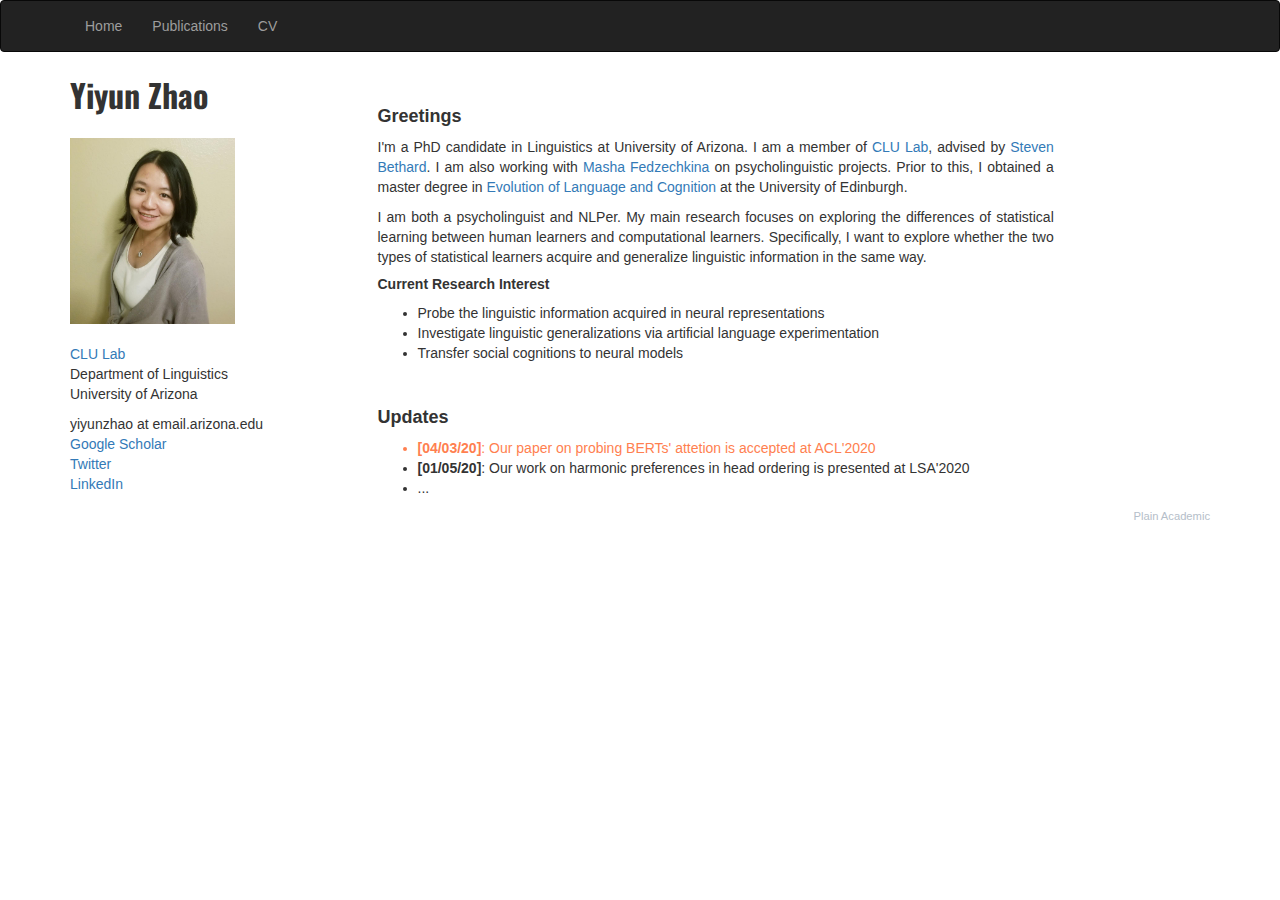
<file: index.html>
<!DOCTYPE html>
<!--
    Plain-Academic by Vasilios Mavroudis
    Released under the  Simplified BSD License/FreeBSD (2-clause) License.
    https://github.com/mavroudisv/plain-academic
-->

<html lang="en">
<head>
  <title>Yiyun Zhao</title>
  <meta charset="utf-8">
  <meta name="viewport" content="width=device-width, initial-scale=1">
  <link rel="stylesheet" href="https://maxcdn.bootstrapcdn.com/bootstrap/3.3.6/css/bootstrap.min.css">
  <script src="https://ajax.googleapis.com/ajax/libs/jquery/1.12.0/jquery.min.js"></script>
  <script src="https://maxcdn.bootstrapcdn.com/bootstrap/3.3.6/js/bootstrap.min.js"></script>
  <link href='https://fonts.googleapis.com/css?family=Oswald:700' rel='stylesheet' type='text/css'>
</head>
<body>


<!-- Navigation -->
<header>
    <nav class="navbar navbar-inverse">
      <div class="container">
		<ul class="nav navbar-nav">
              <li><a href="index.html">Home</a></li>
              <!--<li><a href="#">Projects</a></li>-->
              <li><a href="publications.html">Publications</a></li> 
              <li><a href="files/CV.pdf">CV</a></li> 
		</ul>
	  </div>
	</nav>
</header>	

  
  <!-- Page Content -->
    <div class="container">

        <div class="row">

            <!-- Contact Info on the Sidebar -->
            <div class="col-md-3 col-sm-3;">
                <div style="word-wrap: break-word; font-family: 'Oswald', sans-serif; font-size: 32px;"><b>Yiyun Zhao</b></div><br>
                <div class="row"> <div class="col-md-8"> <img class="img-responsive" src="style/yiyun.jpg" alt=""></div></div><br>
                <div> <p>
                  <a href="http://clulab.cs.arizona.edu/">CLU Lab</a><br>
                  Department of Linguistics<br>
                  University of Arizona<br>

                  </div>
              <dd>yiyunzhao at email.arizona.edu <br> 
              <dd><a href="#">Google Scholar</a></dd> 
              <dd><a href="#">Twitter</a></dd>
              <dd><a href="https://www.linkedin.com/in/yiyun-zhao-677a42141/">LinkedIn</a></dd>
            </div>


            <!-- Entries Column -->
            <div class="col-md-9">
                
                <div class="col-md-10" style="margin-top:3%; text-align:justify;">
          <h4><b>Greetings</b></h4>               
                    <p>I'm a PhD candidate in Linguistics at University of Arizona. I am a member of <a href="http://clulab.cs.arizona.edu/">CLU Lab</a>, advised by <a href="https://bethard.faculty.arizona.edu/">Steven Bethard</a>. I am also working with <a href="https://mfedzech.github.io/">Masha Fedzechkina</a> on psycholinguistic projects. Prior to this, I obtained a master degree in <a href="http://www.lel.ed.ac.uk/cle/">Evolution of Language and Cognition</a> at the University of Edinburgh.</p>
                    <p>
                    I am both a psycholinguist and NLPer.
                    My main research focuses on exploring the differences of statistical learning between human learners and computational learners. Specifically, I want to explore whether the two types of statistical learners acquire and generalize linguistic information in the same way.</p>
                    
                    <p>
                    <h5><strong>Current Research Interest</strong></h5>
                    <ul>
                      <li> <h8>Probe the linguistic information acquired in neural representations</h8></li>
                      <li> <h8> Investigate linguistic generalizations via artificial language experimentation</h8></li>
                      <li><h8>Transfer social cognitions to neural models</h8></li>
                    </ul>
                </p>
                </div>
            <div class="col-md-10" style="margin-top:3%;text-align:justify;">
          <h4><b>Updates</b></h4>               
                    <ul>
                      <li style = "color:coral"> <h8> <strong> [04/03/20]</strong>: Our paper on probing BERTs' attetion is accepted at ACL'2020 </h8></li>
                      <li> <h8> <strong> [01/05/20]</strong>: Our work on harmonic preferences in head ordering is presented at LSA'2020 </h8></li>
                      <li>...</li>
                    </ul>
                </div>
            </div>
            
            
            
            


    </div>
    <!-- /.container -->
    
    <!-- Other people may like it too! -->
    <a style="color:#b5bec9;font-size:0.8em; float:right;" href="https://github.com/mavroudisv/plain-academic">Plain Academic</a> 
    
</body>

</html>
</file>
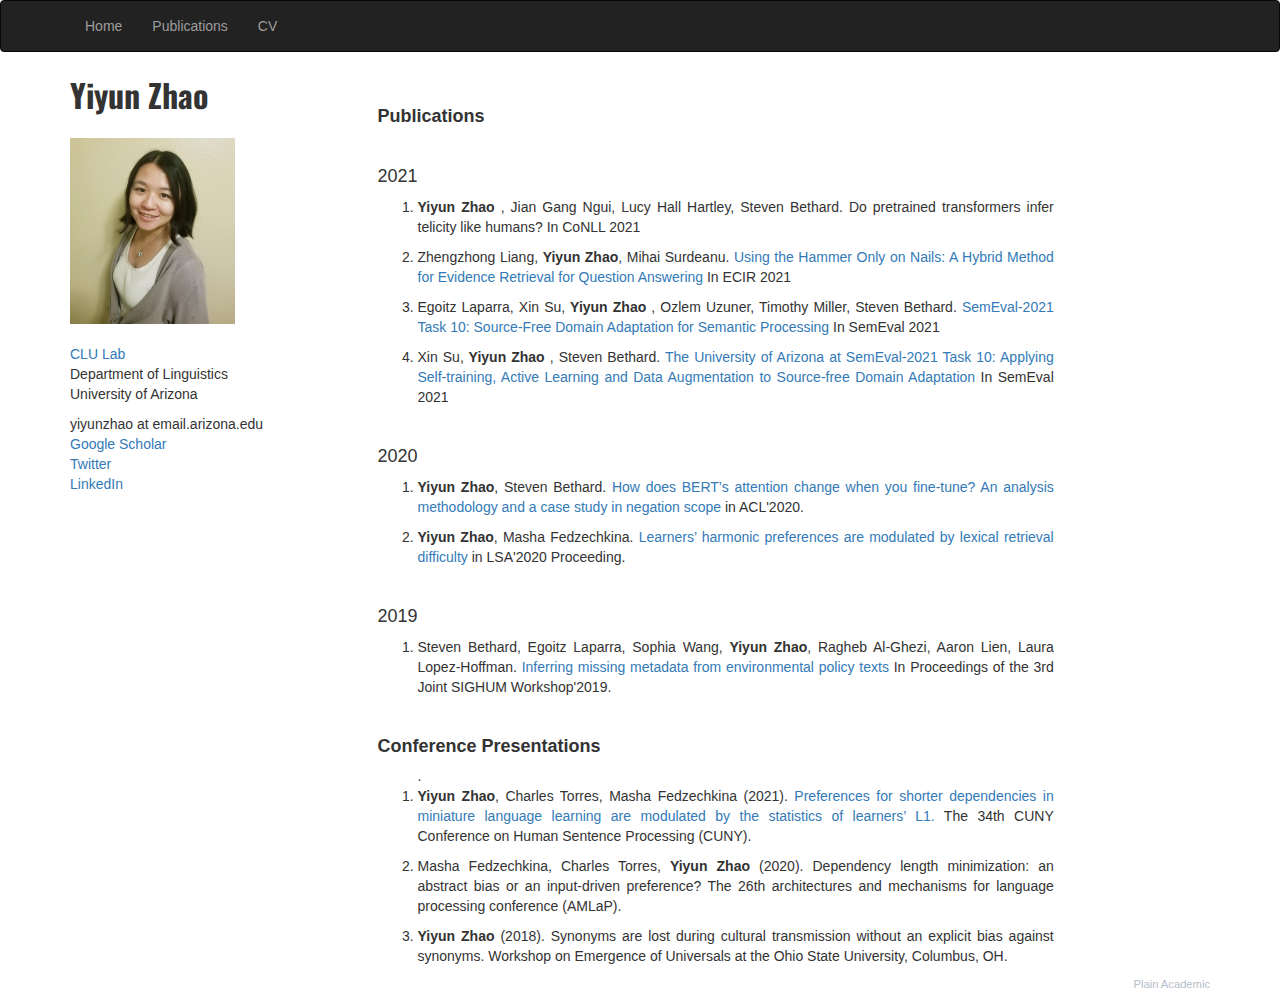
<file: publications.html>
<!DOCTYPE html>
<!--
    Plain-Academic by Vasilios Mavroudis
    Released under the  Simplified BSD License/FreeBSD (2-clause) License.
    https://github.com/mavroudisv/plain-academic
-->

<html lang="en">
<head>
  <title>Yiyun Zhao</title>
  <meta charset="utf-8">
  <meta name="viewport" content="width=device-width, initial-scale=1">
  <link rel="stylesheet" href="https://maxcdn.bootstrapcdn.com/bootstrap/3.3.6/css/bootstrap.min.css">
  <script src="https://ajax.googleapis.com/ajax/libs/jquery/1.12.0/jquery.min.js"></script>
  <script src="https://maxcdn.bootstrapcdn.com/bootstrap/3.3.6/js/bootstrap.min.js"></script>
  <link href='https://fonts.googleapis.com/css?family=Oswald:700' rel='stylesheet' type='text/css'>
</head>
<body>


<!-- Navigation -->
<header>
    <nav class="navbar navbar-inverse">
      <div class="container">
		<ul class="nav navbar-nav">
              <li><a href="index.html">Home</a></li>
              <!-- <li><a href="#">Projects</a></li>-->
              <li><a href="publications.html">Publications</a></li> 
              <li><a href="files/CV.pdf">CV</a></li> 
		</ul>
	  </div>
	</nav>
</header>	

  
  <!-- Page Content -->
    <div class="container">

        <div class="row">

            <!-- Contact Info on the Sidebar -->
            <div class="col-md-3; col-sm-3">
                <div style="word-wrap: break-word; font-family: 'Oswald', sans-serif; font-size: 32px;"><b>Yiyun Zhao</b></div><br>
                <div class="row"> <div class="col-md-8"> <img class="img-responsive" src="style/yiyun.jpg" alt=""></div></div><br>
                <div> <p>
                  <a href="http://clulab.cs.arizona.edu/">CLU Lab</a><br>
                  Department of Linguistics<br>
                  University of Arizona<br>

                  </div>
              <dd>yiyunzhao at email.arizona.edu <br> 
              <dd><a href="#">Google Scholar</a></dd> 
              <dd><a href="#">Twitter</a></dd>
              <dd><a href="https://www.linkedin.com/in/yiyun-zhao-677a42141/">LinkedIn</a></dd>
            </div>


            <!-- Entries Column -->
            <div class="col-md-9">

                
          <div class="col-md-10" style="margin-top:3%; text-align:justify;">
          <h4><b>Publications</b></h4>
          <!--<p> <img width=10px height=10px src="style/star.png" /> indicates work (co-)supervised by me. <br>
          <font color=red> * </font> indicates authors with equal contributions. <br>--> 
        <br>
        </p>
        <h4>2021</h4>
        <p>

        <ol>
          <li> <strong> Yiyun Zhao </strong>, Jian Gang Ngui, Lucy Hall Hartley, Steven Bethard. <a class="a:link" href="" target=_blank> </a> Do pretrained transformers infer telicity like humans? In CoNLL 2021 <span style="background-color: #ffffcc"><p>
          <li> Zhengzhong Liang, <strong> Yiyun Zhao</strong>, Mihai Surdeanu. <a class="a:link" href="https://arxiv.org/pdf/2009.10791v1.pdf" target=_blank> Using the Hammer Only on Nails: A Hybrid Method for Evidence Retrieval for Question Answering </a>  In ECIR 2021 <span style="background-color: #ffffcc"><p>
          <li> Egoitz Laparra, Xin Su,<strong> Yiyun Zhao </strong>, Ozlem Uzuner, Timothy Miller, Steven Bethard. <a class="a:link" href="https://aclanthology.org/2021.semeval-1.42.pdf" target=_blank> SemEval-2021 Task 10: Source-Free Domain Adaptation for Semantic Processing </a>  In SemEval 2021 <span style="background-color: #ffffcc"><p>
          <li> Xin Su,<strong> Yiyun Zhao </strong>, Steven Bethard. <a class="a:link" href="https://aclanthology.org/2021.semeval-1.56/" target=_blank> The University of Arizona at SemEval-2021 Task 10: Applying Self-training, Active Learning and Data Augmentation to Source-free Domain Adaptation </a>  In SemEval 2021 <span style="background-color: #ffffcc"><p>
           
        </ol>
        </p>
        <br>
          <h4>2020</h4>
        <p>
        <ol>
          <li> <strong> Yiyun Zhao</strong>, Steven Bethard. <a class="a:link" href="https://www.aclweb.org/anthology/2020.acl-main.429.pdf" target=_blank>How does BERT’s attention change when you fine-tune? An analysis methodology and a case study in negation scope</a> in ACL'2020. <span style="background-color: #ffffcc"><p>
            <!--[<a class="a:highlink" href="" target=_blank>Project Page</a>]</span>, 
            [<a class="a:link" href="" target=_blank>Data</a>], [<a class="a:link" href="" target=_blank>Codes</a>], <span style="background-color: #ffffcc">[<a class="a:highlink" href="" target=_blank>Leaderboard</a>]</span></li>-->
          
          <li> <strong>Yiyun Zhao</strong>, Masha Fedzechkina. <a class="a:link" href="files/4758-8098-2-PB.pdf" target=_blank>Learners’ harmonic preferences are modulated by lexical retrieval difficulty</a> in LSA'2020 Proceeding.
          
          <!--<li> <img width=10px height=10px src="style/star.png" /> xxx, <strong>xxx</strong>. <a class="a:link" href="" target=_blank></a> . [<a class="a:link" href="#" target=_blank>Codes</a>]</li>-->
        </ol>
        </p> 

        </p>
        <br>
          <h4>2019</h4>
        <p>
        <ol>
          <li> Steven Bethard, Egoitz Laparra, Sophia Wang, <strong> Yiyun Zhao</strong>, Ragheb Al-Ghezi, Aaron Lien, Laura Lopez-Hoffman. <a class="a:link" href="https://www.aclweb.org/anthology/W19-2506.pdf" target=_blank>Inferring missing metadata from environmental policy texts </a>  In Proceedings of the 3rd Joint SIGHUM Workshop'2019. <span style="background-color: #ffffcc">
           
        </ol>
        </p>
        <br>
          <h4><b>Conference Presentations</b></h4>
        <p>
        <ol>. 
        <li> <strong> Yiyun Zhao</strong>, Charles Torres, Masha Fedzechkina (2021). <a class="a:link" href="https://drive.google.com/file/d/1WtgfUgmdFFUdlUeFpS428Iw0yEV4J9Nu/view?usp=sharing" target=_blank> Preferences for shorter dependencies in miniature language learning are modulated by the statistics of learners’ L1.</a> The 34th CUNY Conference on Human Sentence Processing (CUNY). <span style="background-color: #ffffcc"><p>
         <li> Masha Fedzechkina, Charles Torres, <strong> Yiyun Zhao</strong> (2020). Dependency length minimization: an abstract bias or an input-driven preference? The 26th architectures and mechanisms for language processing conference (AMLaP). <span style="background-color: #ffffcc"><p>
          <li>  <strong> Yiyun Zhao</strong> (2018). Synonyms are lost during cultural transmission without an explicit bias against synonyms. Workshop on Emergence of Universals at the Ohio State University, Columbus, OH. <span style="background-color: #ffffcc">
           
        </ol>
        </p> 


            
          </div>
    
          </div>
            
            
            
            


    </div>
    <!-- /.container -->
    
    <!-- Other people may like it too! -->
    <a style="color:#b5bec9;font-size:0.8em; float:right;" href="https://github.com/mavroudisv/plain-academic">Plain Academic</a> 
    
</body>

</html>
</file>
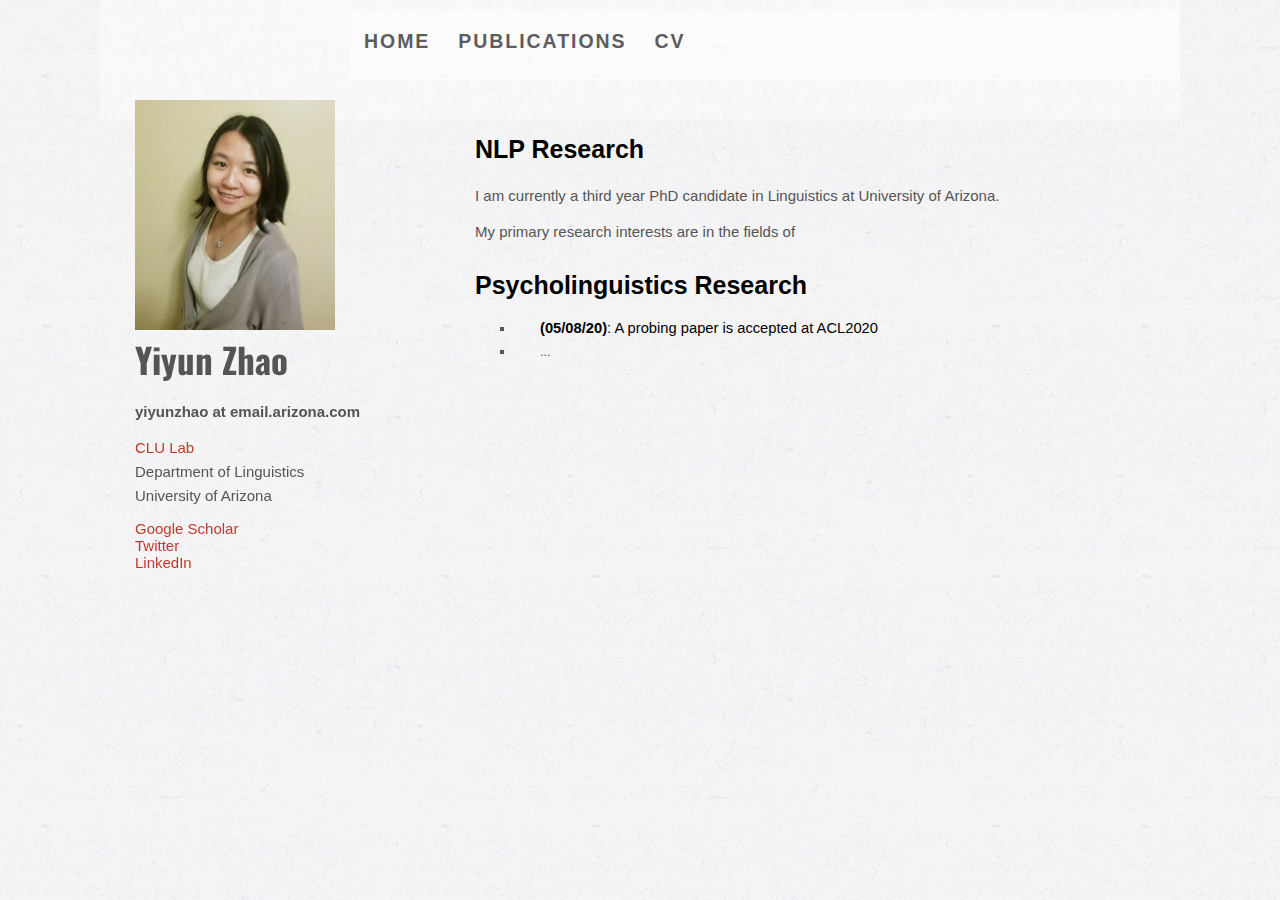
<file: research.html>
<!DOCTYPE HTML>
<html>

<head>
<!-- Global site tag (gtag.js) - Google Analytics -->
<script async src="https://www.googletagmanager.com/gtag/js?id=UA-122922834-1"></script>

<script>
  window.dataLayer = window.dataLayer || [];
  function gtag(){dataLayer.push(arguments);}
  gtag('js', new Date());

  gtag('config', 'UA-122922834-1');
</script>

  <title>Yiyun Zhao</title>
  <meta charset="utf-8">
  <meta name="viewport" content="width=device-width, initial-scale=1">
  <link href='https://fonts.googleapis.com/css?family=Oswald:700' rel='stylesheet' type='text/css'>
  <meta http-equiv="content-type" content="text/html; charset=windows-1252" />
  <link rel="stylesheet" type="text/css" href="style/style.css" title="style" />
  <script src="https://ajax.googleapis.com/ajax/libs/jquery/1.12.0/jquery.min.js"></script>
  <script src="https://maxcdn.bootstrapcdn.com/bootstrap/3.3.6/js/bootstrap.min.js"></script>
</head>

<body>
  <div id="main">
     <div id="header">
    <div id="menubar" >
     <ul id="menu" style="font-size: 15px;">
              <li><a href="index.html">Home</a></li>
              <!--<li><a href="#">Projects</a></li>-->
              <li><a href="publications.html">Publications</a></li> 
              <li><a href="files/CV.pdf">CV</a></li>
    </ul>
    </nav>
  </div>
  </div>

    <div id="site_content">
      <div class="sidebar">
           <div align="left">        
            <img class="trig" src="style/yiyun.jpg" style="width:200px;height:230px;">
            
           <div style="font-family: 'Oswald',sans-serif; font-size: 35px;"><b>Yiyun Zhao</b></div><br>
                <p style="font-size: 15px;"><b>yiyunzhao at email.arizona.com</b><br>
                <p style="font-size: 15px;"><a href="http://clulab.cs.arizona.edu/">CLU Lab</a><br>
                Department of Linguistics<br>
                University of Arizona<br>
               
                </p>
            
              <dd style="font-size: 15px;"><a href="#">Google Scholar</a></dd> 
              <dd style="font-size: 15px;"><a href="https://twitter.com/Yiyun00">Twitter</a></dd>
              <dd style="font-size: 15px;"><a href="https://www.linkedin.com/in/yiyun-zhao-677a42141/">LinkedIn</a></dd>
      </div>
         </div>

        <div align="center">

        </div>
        <div align="center">
                  
        </div>
          
      </div> 

      <div id="content" style="font-family: Arial">
      <h2 style="font-size: 25px;"><strong>NLP Research</strong></h2>  
        <p style="font-size: 15px;">
        I am currently a third year PhD candidate in Linguistics at University of Arizona.
      </p>
        <p style="font-size: 15px;">
        	My primary research interests are in the fields of 
    	</p>

        <h2 style="font-size: 25px;"><strong>Psycholinguistics Research</strong></h2>
        <div id="news">
        <ul>
        <li> <h4> <strong>  (05/08/20)</strong>: A probing paper is accepted at ACL2020</h4></li>
        <li>...</li>
        </ul>
        </div>

      </div>
      <br />
    </div>
  </div>
</body>
</html>
</file>
<file: style/style.css>
html
{ height: 100%;}

*
{ margin: 0;
  padding: 0;}

body
{ font: normal 0.8em 'trebuchet ms', arial, sans-serif;
  background: #F0EFE2 url(background3.jpg) repeat;
  color: #555;}

p
{ padding: 0 0 12px 0;
  line-height: 1.6em;}

img
{ border: 0;}

h1, h2, h3, h4, h5, h6 
{ font: normal 150% 'century gothic', arial, sans-serif;
  color: #43423F;
  margin: 0 0 15px 0;
  padding: 15px 0 5px 0;}

h2
{ font: normal 150% 'century gothic', arial, sans-serif;
  color: #000;}

h4, h5, h6
{ margin: 0;
  padding: 0 0 3px 0;
  font: normal 115% arial, sans-serif;
  color: #000;}

h5, h6
{ font: italic 95% arial, sans-serif;
  padding: 0 0 15px 0;
  color: #000;}

h6
{ color: #362C20;}

a, a:hover
{ outline: none;
  text-decoration: underline;
  color: #000;}

a:hover
{ text-decoration: none;}

.left
{ float: left;
  width: auto;
  margin-right: 10px;}

.right
{ float: right; 
  width: auto;
  margin-left: 10px;}

.center
{ display: block;
  text-align: center;
  margin: 20px auto;}

blockquote
{ margin: 20px 0; 
  padding: 10px 20px 0 20px;
  border: 1px solid #E5E5DB;
  background: #FFF;}

/*ul
{ margin: 2px 0 22px 17px;}

ul li
{ list-style-type: circle;
  margin: 0 0 6px 0; 
  padding: 0 0 4px 5px;}*/

ol
{ margin: 8px 0 12px 10px;}

ol li
{ margin: 0 0 3px 0;}

#main, #logo, #menubar, #site_content, #footer
{ margin-left: auto; 
  margin-right: auto;}

#main{
  width: 1080px;
  overflow: hidden;
  margin: 0 auto 0 auto;
}

#header
{ 
  /*background: #1D1D1D url(bk8.jpg) repeat;*/
  /*background: #1D1D1D;*/
  overflow: hidden;
  margin: 0 auto 0 auto;
  /*padding: 20px 24px 20px 20px;*/
  background: transparent url(transparent_light.png) repeat;
  height: 70px;
  text-align: center;
  float: left;
  width: 1080px;
  padding: 10px 10px 0px 210px;
  /*padding: 0;*/
}

#logo
{ width: 825px;
  position: relative;
  height: 168px;}

#logo #logo_text 
{ position: absolute; 
  top: 20px;
  left: 0;}

#logo h1, #logo h2
{ font: normal 300% 'century gothic', arial, sans-serif;
  border-bottom: 0;
  text-transform: none;
  margin: 0;}

#logo_text h1, #logo_text h1 a, #logo_text h1 a:hover 
{ padding: 22px 0 0 0;
  color: #FFF;
  letter-spacing: 0.1em;
  text-decoration: none;}

#logo_text h1 a .logo_colour
{ color: #000;}

#logo_text h2
{ font-size: 100%;
  padding: 4px 0 0 0;
  color: #DDD;}

#menubar
{ width: 1000px;
  height: 75px;
  padding: 0;
  /*background-color: #000000*/
  background: transparent url(transparent_light.png) repeat;
  /*background: transparent url(background3.jpeg) repeat*/
} 

ul#menu, ul#menu li
{ 
  /*float: left;*/
  float: left;
  margin: 0; 
  padding: 0;
}

ul#menu li
{ list-style: none;}

ul#menu li a
{ letter-spacing: 0.1em;
  font: bold 130% arial, sans-serif;
  display: block; 
  float: left; 
  height: 22px;
  /*padding: 0;*/
  padding: 20px 14px 10px 14px;
  text-align: center;
  color: /*#7b241c*/#5D5C61;
  text-transform: uppercase;
  text-decoration: none;
  background: transparent;
  border-bottom: 3px solid transparent;
  transition: border-bottom-color 50ms linear 0s;
} 

ul#menu li a:hover, ul#menu li.selected a, ul#menu li.selected a:hover
{ 
/*  color: #FFF;
  border-radius: 5%;
  background: transparent url(transparent.png) repeat;*/
  border-bottom-color: /*#7b241c*/#5D5C61;
}

#site_content
{ width: 1050px;
  overflow: hidden;
  margin: 0 auto 0 auto;
  padding: 20px 24px 20px 20px;
  background: transparent url(transparent_light.png) repeat;
} 

.sidebar
{ 
  float: left;
  width: 300px;
  padding: 0px 15px 20px 15px;
  position: -webkit-sticky;
  position: fixed;
}

.sidebar ul
{ width: 270px; 
  padding: 4px 0 0 0; 
  margin: 4px 0 30px 0;}

.sidebar li
{ list-style: none; 
  padding: 0 0 7px 0; }

.sidebar li a, .sidebar li a:hover
{ padding: 0 0 0 40px;
  display: block;
  background: transparent url(link.png) no-repeat left center;} 

.sidebar li a.selected
{ color: #444;
  text-decoration: none;} 

#content
{ text-align: left;
  float: right;
  width: 705px;
  padding: 0;}

/*#content ul
{ margin: 2px 20px 22px 20px;}

#content ul li
{ list-style-type: circle;
  background: url(bullet.png) no-repeat;
  margin: 20px 20px 6px 0; 
  padding: 20px 25px 4px 25px;
  line-height: 1.5em;}*/

#footer
{ width: 900px;
  font: normal 100% 'lucida sans unicode', arial, sans-serif;
  height: 33px;
  padding: 24px 0 5px 0;
  text-align: center; 
  background: transparent url(transparent_light.png) repeat;
  color: #000;
  text-transform: uppercase;
  letter-spacing: 0.1em;}

#footer a
{ color: #000;
  text-decoration: none;}

#footer a:hover
{ color: #000;
  text-decoration: underline;}

.search
{ color: #5D5D5D; 
  border: 1px solid #BBB; 
  width: 134px; 
  padding: 4px; 
  font: 100% arial, sans-serif;}

#colours
{ height: 0px;
  text-align: right;
  padding: 66px 16px 0px 300px;}
  
.form_settings
{ margin: 15px 0 0 0;}

.form_settings p
{ padding: 0 0 4px 0;}

.form_settings span
{ float: left; 
  width: 200px; 
  text-align: left;}
  
.form_settings input, .form_settings textarea
{ padding: 5px; 
  width: 299px; 
  font: 100% arial; 
  border: 1px solid #E5E5DB; 
  background: #FFF; 
  color: #47433F;}
  
.form_settings .submit
{ font: 100% arial; 
  border: 1px solid; 
  width: 99px; 
  margin: 0 0 0 212px; 
  height: 33px;
  padding: 2px 0 3px 0;
  cursor: pointer; 
  background: #000; 
  color: #FFF;}

.form_settings textarea, .form_settings select
{ font: 100% arial; 
  width: 299px;}

.form_settings select
{ width: 310px;}

.form_settings .checkbox
{ margin: 4px 0; 
  padding: 0; 
  width: 14px;
  border: 0;
  background: none;}

.separator
{ width: 100%;
  height: 0;
  border-top: 1px solid #D9D5CF;
  border-bottom: 1px solid #FFF;
  margin: 0 0 20px 0;}
  
table
{ margin: 10px 0 30px 0;}

table tr th, table tr td
{ background: #3B3B3B;
  color: #FFF;
  padding: 7px 4px;
  text-align: left;}
  
table tr td
{ background: #F0EFE2;
  color: #47433F;
  border-top: 1px solid #FFF;}

.to {  
    width: 150px;  
    height: 150px;  
    border-radius: 50%;  
    position: absolute;  
    top: 50%;  
    left: 50%;  
    margin-left: -50px;  
    margin-top: -50px;  
}  
  
.to1 {  
    width: 154px;  
    height: 154px;  
    border-radius: 50%;  
    background-color: white;  
    position: relative;  
}

.trig {  
    width: 150px;  
    height: 200px;  
    border-radius: 0%; 
    position: relative; 
/*    position: absolute;  
    top: 50%;  
    left: 50%;  
    margin-left: -50px;  
    margin-top: -50px;  */
}  
  
.trig1 {  
    width: 154px;  
    height: 204px;  
    border-radius: 0%;  
    background-color: white;  
    position: relative;  
} 

.image {
  width:43px;
  height:43px;
  border-radius:50px;
} 

a:link { 
  text-decoration: none;
/*  padding: 25px 0 25px 0;
  margin: 25px 0 15px 0;*/
  color: #C0392B
}
a:highlink { 
  text-decoration: none;
  color: #FF0000;
  font-weight: bold;
  /*background-color: #FFFFCC;*/
}
a:active { 
  text-decoration:blink
}
a:hover { 
  text-decoration:underline;
  color: #7B241C
} 
a:visited { 
  text-decoration: none;
  color: #7B241C
}

.cv {
  padding-left:60px;
  padding-right:8px;
}
#interests ul
{ margin: 10px 10px 22px 20px;}

#interests ul li
{ list-style-type: square;
  /*background: url(bullet.png) no-repeat;*/
  margin: 3px 0px 0px 20px; 
  padding: 0px 10px 4px 25px;
  line-height: 1.5em;}

#news ul
{ margin: 10px 10px 22px 20px;}

#news ul li
{ list-style-type: square;
  /*background: url(bullet.png) no-repeat;*/
  margin: 3px 0px 0px 20px; 
  padding: 0px 10px 4px 25px;
  line-height: 1.0em;}

#publications ul
{ margin: 10px 0 22px 0px;
padding: 5px 0 4px 25px;}

#publications ul li
{ list-style-type: square;
  margin: 0 0 6px 0; 
  padding: 0 0 4px 25px;
  line-height: 1.5em;}

#publications ol
{ margin: 0px 0 0px 0px;
padding: 5px 0 4px 20px;}

#publications ol li
{ margin: 0 0 0px 0; 
  padding: 0 0 3px 10px;
  line-height: 1.5em;}

#publications h4, h5, h6
{ margin: 0;
  padding: 0 0 5px 0;
  font: normal 115% arial, sans-serif;
  color: #43423F;}

#publications
{ text-align: left;
  float: right;
  width: 715px;
  padding: 0;}

#experience
{ text-align: left;
  float: right;
  width: 715px;
  padding: 0;}

/*ul
{ margin: 2px 0 22px 17px;}

ul li
{ list-style-type: circle;
  margin: 0 0 6px 0; 
  padding: 0 0 4px 5px;}*/

#experience ul
{ margin: 5px 0 15px 0px;
padding: 5px 0 4px 25px;}

#experience ul li
{ margin: 0 0 2px 0; 
  padding: 0 0 2px 10px;
  line-height: 1.2em;}

#service
{ text-align: left;
  float: right;
  width: 715px;
  padding: 0;}

#service ul
{ margin: 5px 0 15px 0px;
padding: 5px 0 4px 25px;}

#service ul li
{ margin: 0 0 2px 0; 
  padding: 0 0 2px 15px;
  line-height: 1.5em;}

#teaching
{ text-align: left;
  float: right;
  width: 715px;
  padding: 0;}

#teaching ul
{ margin: 5px 0 15px 0px;
padding: 5px 0 4px 25px;}

#teaching ul li
{ margin: 0 0 2px 0; 
  padding: 0 0 2px 15px;
  line-height: 1.5em;}

.testdiv *{ 
  vertical-align:middle; 
}
.testdiv img{
  width: 340px;
  position: relative;
  height: 250px;
  /*border-style:dotted;
  border-color:#C0392B;
  border-width:1.5px;*/
}
.testdiv p
{ padding: 0 4px 6px 4px;
  line-height: 1.6em;}

.testdiv1 img{
  width: 440px;
  position: relative;
  height: 170px;
  /*border-style:dotted;
  border-color:#C0392B;
  border-width:1.5px;*/
}
.testdiv1 p
{ padding: 0 4px 6px 4px;
  line-height: 1.6em;}

.research_image1 img{
  width: 560px;
  position: relative;
  height: 200px;
/*  border-style:dotted;
  border-color:#C0392B;
  border-width:1.5px;*/
}
.research_image2 img{
  width: 600px;
  position: relative;
  height: 300px;
/*  border-style:dotted;
  border-color:#C0392B;
  border-width:1.5px;*/
}
</file>
